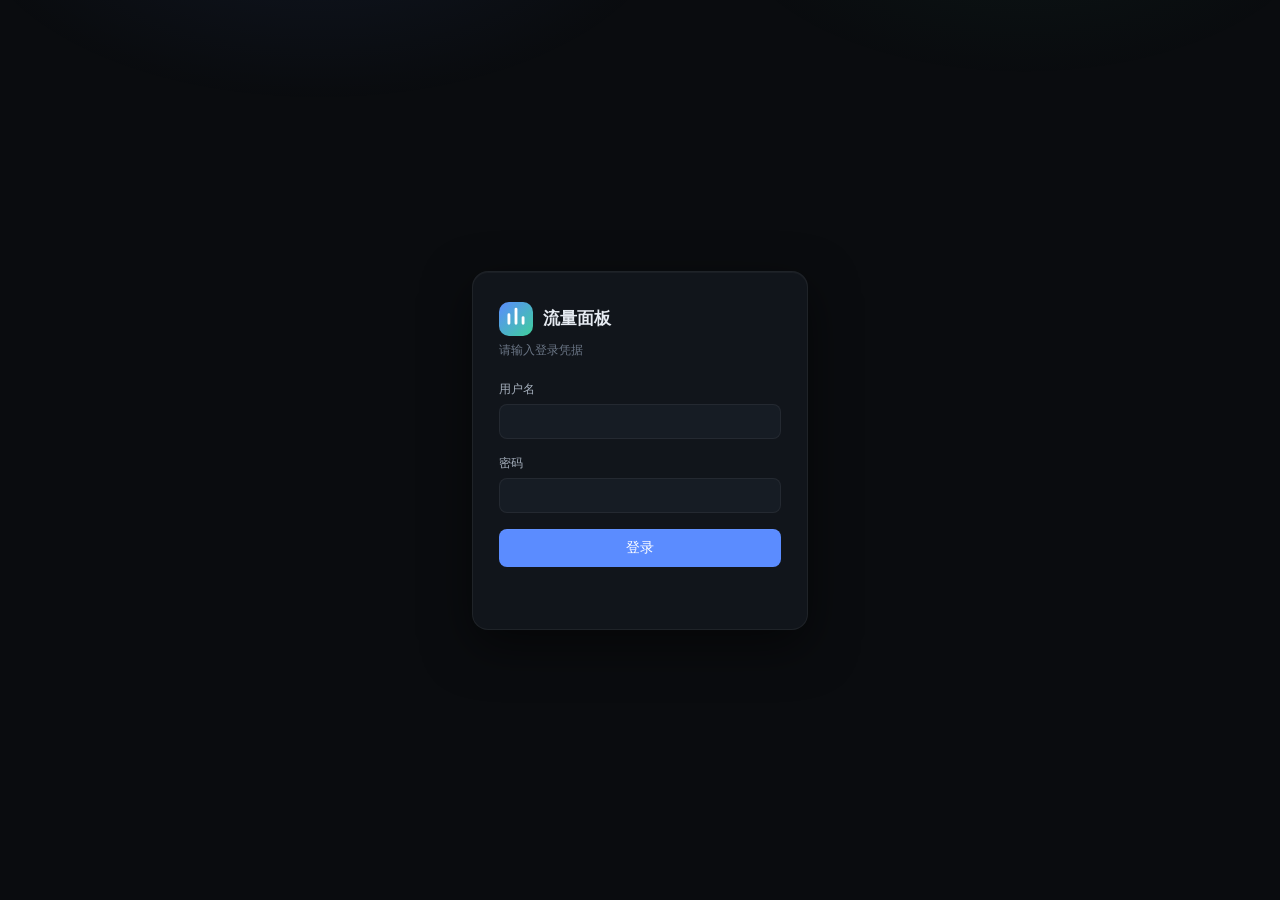
<file: panel/web/login.html>
<!DOCTYPE html>
<html lang="zh-CN">
<head>
<meta charset="utf-8">
<meta name="viewport" content="width=device-width, initial-scale=1">
<title>登录 - 流量面板</title>
<style>
:root {
  --bg: #0a0c0f;
  --surface: #11151b;
  --surface-2: #161c24;
  --border: rgba(255, 255, 255, 0.06);
  --border-strong: rgba(255, 255, 255, 0.1);
  --highlight: inset 0 1px 0 rgba(255, 255, 255, 0.04);
  --text: #e6ebf2;
  --text-secondary: #a6b0bd;
  --muted: #6b7686;
  --accent: #5b8cff;
  --err: #ff5a5a;
  --ease-out: cubic-bezier(0.23, 1, 0.32, 1);
}
html { color-scheme: dark; }
* { box-sizing: border-box; }
body {
  margin: 0;
  min-height: 100vh;
  display: flex;
  align-items: center;
  justify-content: center;
  font-family: -apple-system, BlinkMacSystemFont, "Segoe UI", Roboto, "PingFang SC", "Microsoft YaHei", sans-serif;
  background: var(--bg);
  color: var(--text);
  font-size: 14px;
  -webkit-font-smoothing: antialiased;
}
body::before {
  content: '';
  position: fixed;
  inset: 0;
  pointer-events: none;
  background:
    radial-gradient(600px 320px at 25% -10%, rgba(91, 140, 255, 0.08), transparent 60%),
    radial-gradient(520px 280px at 80% -10%, rgba(62, 207, 155, 0.05), transparent 60%);
}
.card {
  width: 336px;
  background: var(--surface);
  border: 1px solid var(--border);
  border-radius: 16px;
  padding: 30px 26px;
  box-shadow: var(--highlight), 0 16px 48px rgba(0, 0, 0, 0.5);
  animation: panel-in 320ms var(--ease-out) both;
}
@keyframes panel-in {
  from { opacity: 0; transform: translateY(10px); }
  to { opacity: 1; transform: translateY(0); }
}
.brand { display: flex; align-items: center; gap: 10px; margin-bottom: 6px; }
.logo { width: 34px; height: 34px; border-radius: 9px; flex: none; }
.logo svg { width: 100%; height: 100%; display: block; }
.brand-name { font-size: 17px; font-weight: 600; }
.card .sub { color: var(--muted); font-size: 12px; margin: 0 0 22px; }
label { display: block; color: var(--text-secondary); font-size: 12px; margin: 0 0 6px; }
input {
  width: 100%;
  background: var(--surface-2);
  color: var(--text);
  border: 1px solid var(--border);
  border-radius: 8px;
  padding: 9px 11px;
  font-size: 13px;
  margin-bottom: 16px;
  transition: border-color 150ms var(--ease-out);
}
input:hover { border-color: var(--border-strong); }
input:focus-visible { outline: 2px solid var(--accent); outline-offset: 2px; border-color: var(--accent); }
button {
  width: 100%;
  background: var(--accent);
  color: #fff;
  border: none;
  border-radius: 8px;
  padding: 10px;
  font-size: 14px;
  font-weight: 500;
  cursor: pointer;
  touch-action: manipulation;
  box-shadow: var(--highlight);
  transition: background-color 150ms ease, transform 160ms var(--ease-out);
}
button:hover { background: #7aa3ff; }
button:active { background: #4a76d9; transform: scale(0.97); }
button:focus-visible { outline: 2px solid var(--accent); outline-offset: 2px; }
button:disabled { opacity: 0.6; cursor: default; }
#msg { min-height: 18px; margin-top: 14px; font-size: 12px; color: var(--err); text-align: center; }
@media (prefers-reduced-motion: reduce) {
  * { transition: none !important; animation: none !important; }
}
</style>
</head>
<body>
<div class="card">
  <div class="brand">
    <span class="logo" aria-hidden="true">
      <svg viewBox="0 0 24 24">
        <defs>
          <linearGradient id="logo-g" x1="0" y1="0" x2="1" y2="1">
            <stop offset="0" stop-color="#5b8cff"/>
            <stop offset="1" stop-color="#3ecf9b"/>
          </linearGradient>
        </defs>
        <rect width="24" height="24" rx="7" fill="url(#logo-g)"/>
        <path d="M7 15V9M12 15V5M17 15v-4" stroke="#fff" stroke-width="2" stroke-linecap="round" fill="none"/>
      </svg>
    </span>
    <span class="brand-name">流量面板</span>
  </div>
  <p class="sub">请输入登录凭据</p>
  <form id="form" autocomplete="on">
    <label for="username">用户名</label>
    <input type="text" id="username" name="username" autocomplete="username" required>
    <label for="password">密码</label>
    <input type="password" id="password" name="password" autocomplete="current-password" required>
    <button type="submit" id="submit">登录</button>
  </form>
  <div id="msg" role="alert" aria-live="polite"></div>
</div>
<script>
const form = document.getElementById('form');
const msg = document.getElementById('msg');
const submit = document.getElementById('submit');

form.addEventListener('submit', async (e) => {
  e.preventDefault();
  msg.textContent = '';
  submit.disabled = true;
  submit.textContent = '登录中…';
  try {
    const res = await fetch('api/login', {
      method: 'POST',
      body: new FormData(form),
      cache: 'no-store',
    });
    if (res.ok) {
      location.replace('./');
      return;
    }
    let text = '登录失败';
    try {
      const data = await res.json();
      if (data && data.error) text = data.error;
    } catch (_) {}
    msg.textContent = text;
  } catch (_) {
    msg.textContent = '网络错误，请重试';
  } finally {
    submit.disabled = false;
    submit.textContent = '登录';
  }
});
</script>
</body>
</html>
</file>
